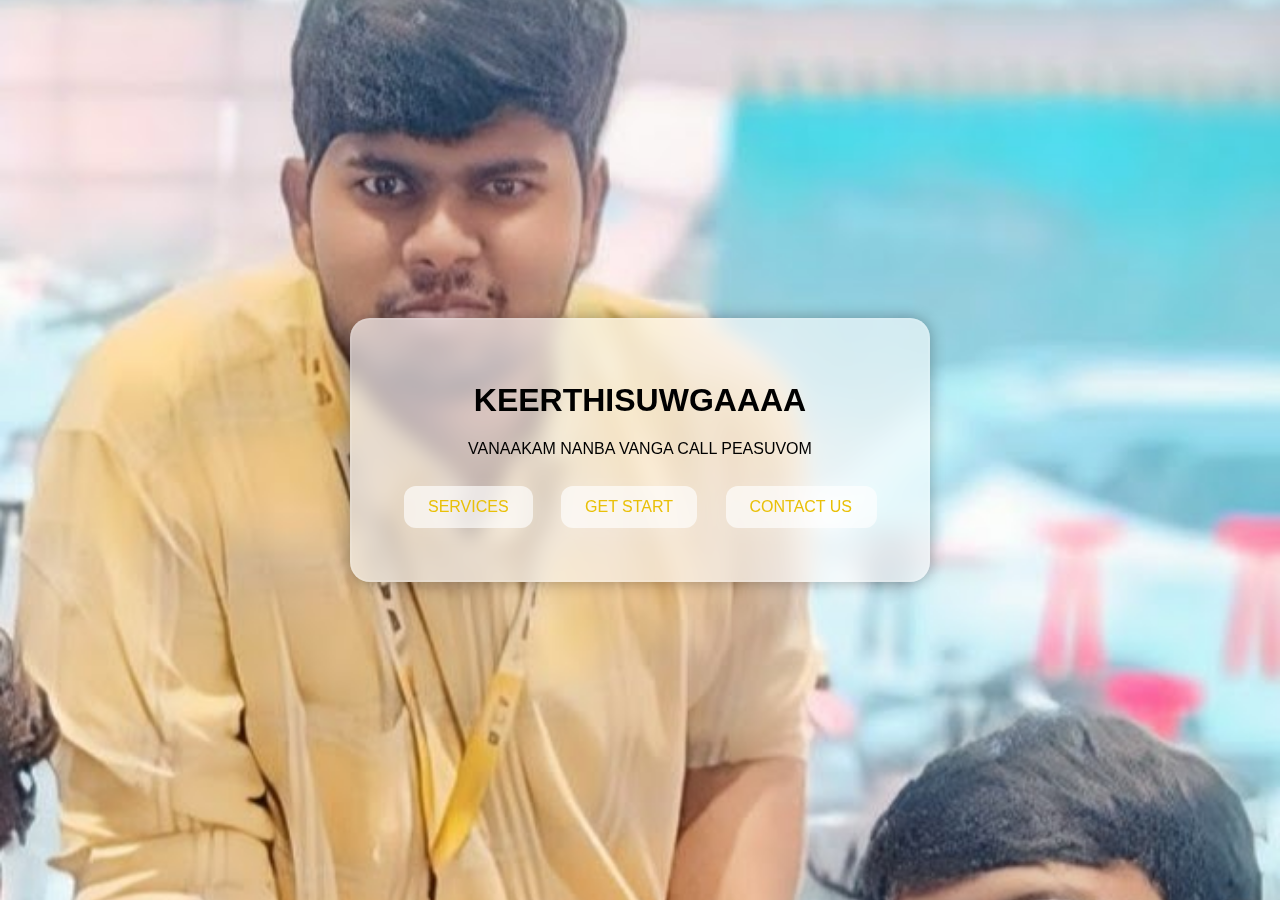
<file: index.html>
<!DOCTYPE html>
<html lang ="en">
    <meta charset="UTF-8">
    <meta name="viewport" content="width=device-width, initial-scale=1.0"/>
    <head>
        <title>KEERTHISUWGAAAA.com</title>
            <link rel="stylesheet" href="index.css">
    </head>
    <body>
        <div class="transparent-box">
            <h1>KEERTHISUWGAAAA</h1>
            <p>VANAAKAM NANBA VANGA CALL PEASUVOM</p>
            <a href="services.html"  class="transparent-btn">SERVICES</a>
            <a href="get_start.html"  class="transparent-btn">GET START</a>
            <a href="help.html"  class="transparent-btn">CONTACT US</a>
        </div>
    </body>
</html>
</file>
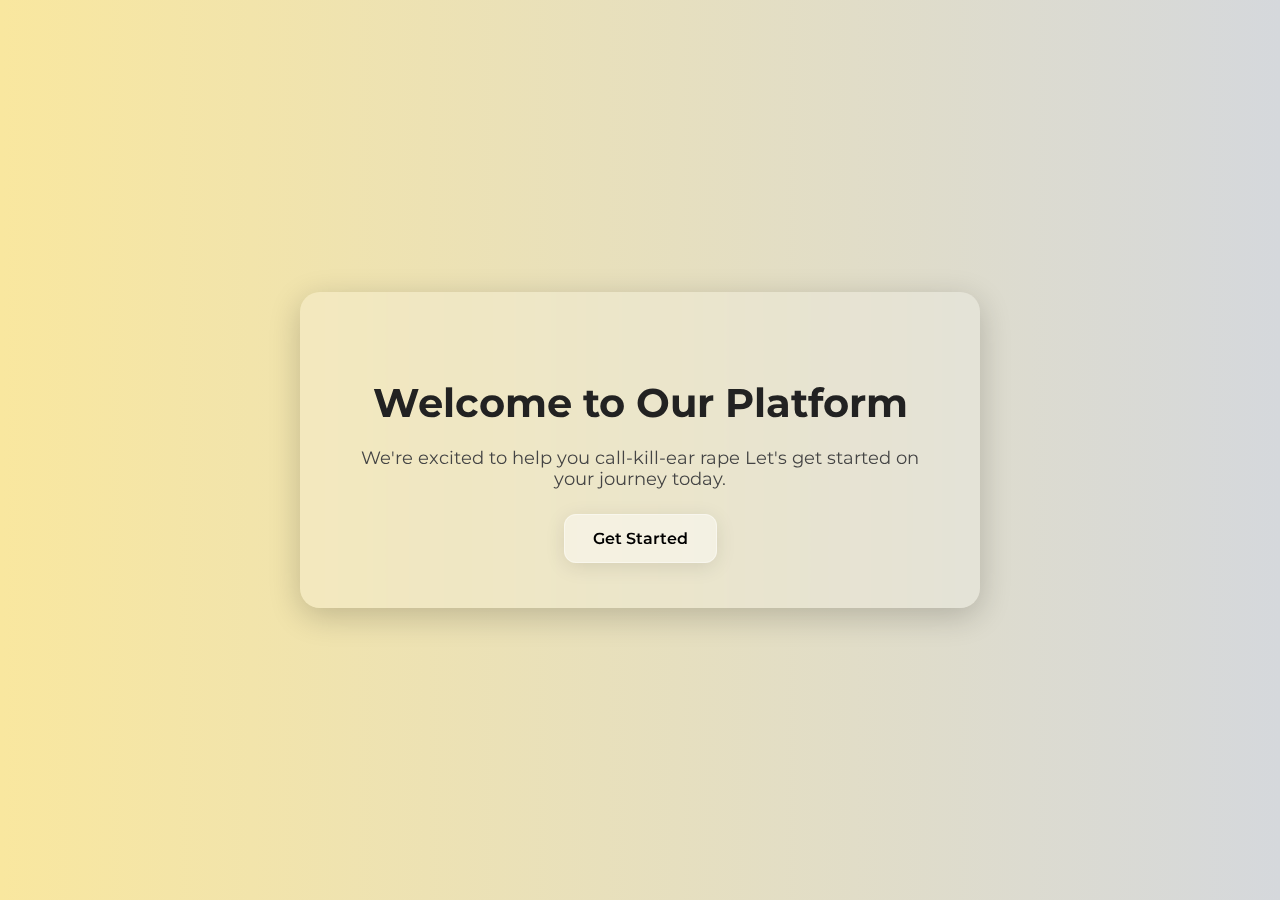
<file: get_start.html>
<!DOCTYPE html>
<html lang="en">
<head>
  <meta charset="UTF-8">
  <title>Get Started</title>
  <link rel="stylesheet" href="get-started.css">
  <link href="https://fonts.googleapis.com/css2?family=Montserrat:wght@400;600;800&display=swap" rel="stylesheet">
</head>
<body>

  <div class="container">
    <h1>Welcome to Our Platform</h1>
    <p>We're excited to help you call-kill-ear rape Let's get started on your journey today.</p>
    <a href="services.html" class="start-btn">Get Started</a>
  </div>

</body>
</html>
</file>
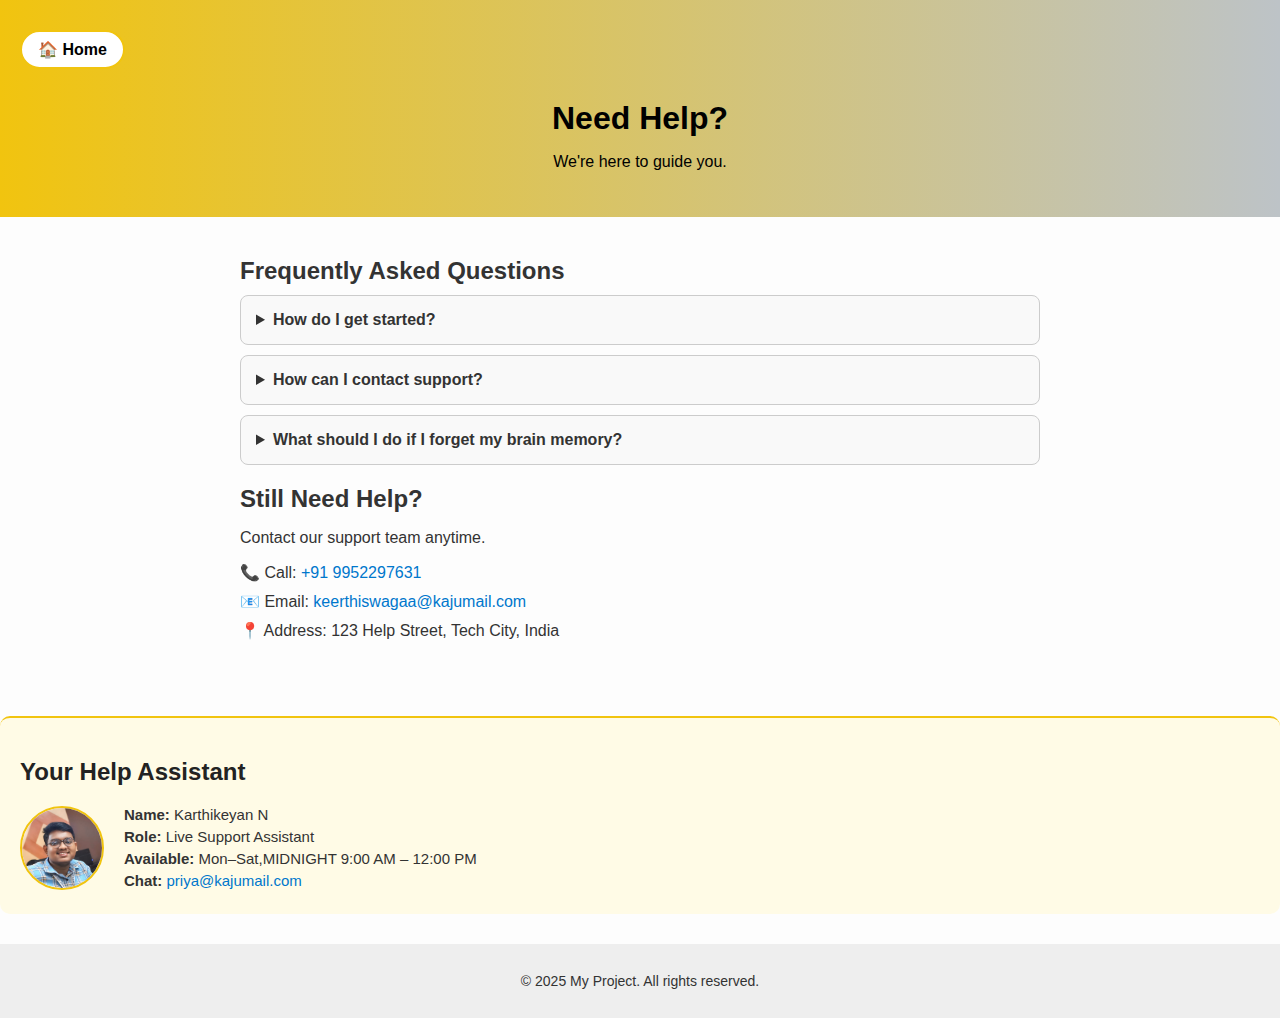
<file: help.html>
<!DOCTYPE html>
<html lang="en">
<head>
  <meta charset="UTF-8" />
  <meta name="viewport" content="width=device-width, initial-scale=1.0"/>
  <title>Help | My Project</title>
  <link rel="stylesheet" href="help-style.css" />
</head>
<body>
    <header>
  <div class="top-bar">
    <a href="index.html" class="home-btn">🏠 Home</a>
  </div>
  <h1>Need Help?</h1>
  <p>We're here to guide you.</p>
</header>
  <main>
    <section class="faq">
      <h2>Frequently Asked Questions</h2>
      <details>
        <summary>How do I get started?</summary>
        <p>Click the “Get Started” button on the home page to begin using the service.</p>
      </details>
      <details>
        <summary>How can I contact support?</summary>
        <p>You can email us at <a href="keerthiswagaa@kajumail.com">support@example.com</a>.</p>
      </details>
      <details>
        <summary>What should I do if I forget my brain memory?</summary>
        <p>Click on “Forgot Password” on the login page and follow the instructions.</p>
      </details>
    </section>

    <section class="contact">
      <h2>Still Need Help?</h2>
      <p>Contact our support team anytime.</p>
      <ul>
        <li>📞 Call: <a href="tel:+919952297631">+91 9952297631</a></li>
        <li>📧 Email: <a href="keerthiswagaa@kajumail.com">keerthiswagaa@kajumail.com</a></li>
        <li>📍 Address: 123 Help Street, Tech City, India</li>
      </ul>
    </section>
  </main>

  <section class="assistant">
    <h2>Your Help Assistant</h2>
    <div class="assistant-box">
      <img src="karthi.jpg" alt="Help Assistant" class="assistant-photo">
      <div class="assistant-info">
        <p><strong>Name:</strong> Karthikeyan N</p>
        <p><strong>Role:</strong> Live Support Assistant</p>
        <p><strong>Available:</strong> Mon–Sat,MIDNIGHT 9:00 AM – 12:00 PM</p>
        <p><strong>Chat:</strong> <a href="mailto:priya@kajumail.com">priya@kajumail.com</a></p>
      </div>
    </div>
  </section>
  

  <footer>
    <p>&copy; 2025 My Project. All rights reserved.</p>
  </footer>
</body>
</html>
</file>
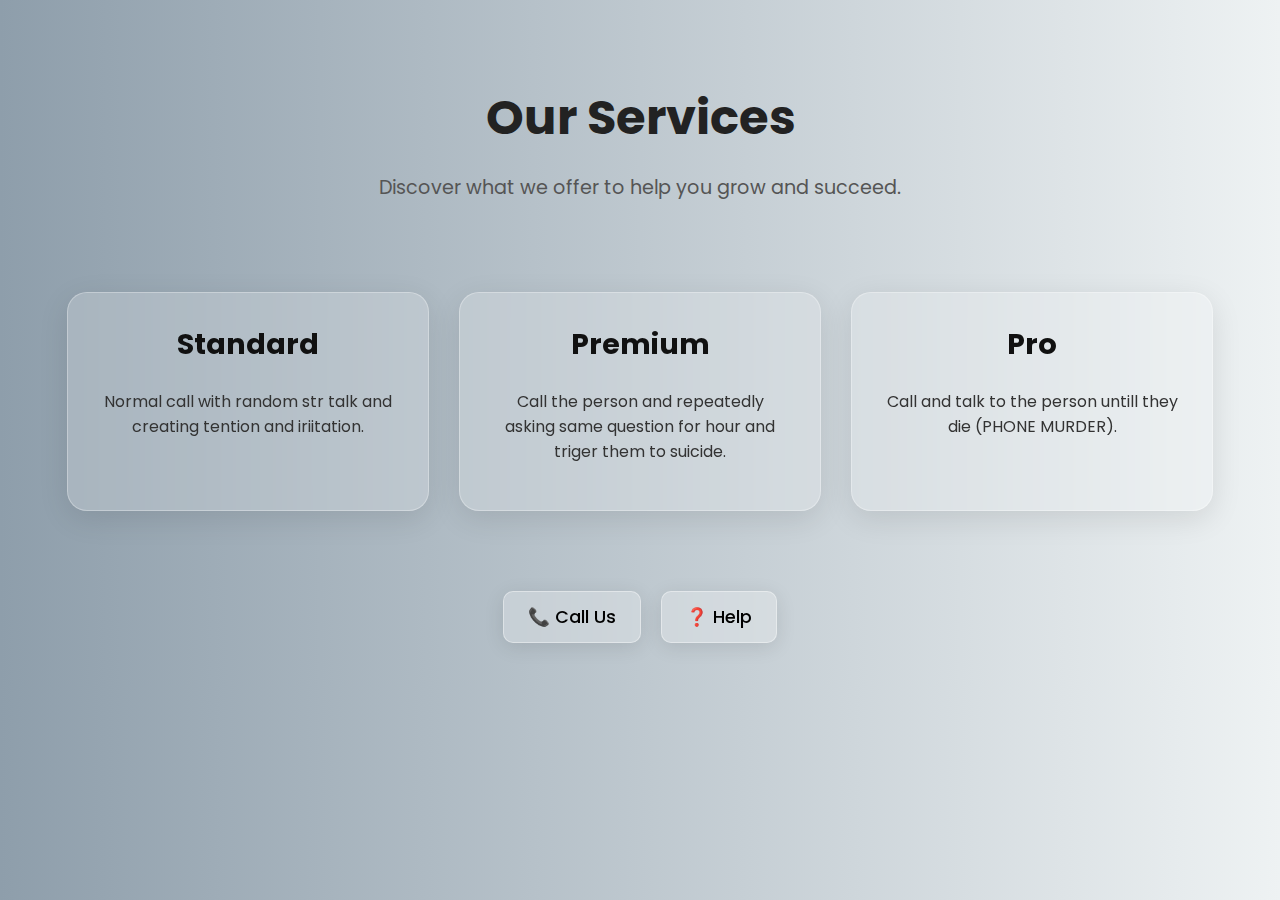
<file: services.html>
<!DOCTYPE html>
<html lang="en">
<head>
  <meta charset="UTF-8">
  <title>Our Services</title>
  <link rel="stylesheet" href="services.css">
  <link href="https://fonts.googleapis.com/css2?family=Poppins:wght@300;500;700&display=swap" rel="stylesheet">
</head>
<body>

  <header>
    <h1>Our Services</h1>
    <p>Discover what we offer to help you grow and succeed.</p>
  </header>

  <section class="services-container">
    <div class="service-card">
      <h2>Standard</h2>
      <p>Normal call with random str talk and creating tention and iriitation.</p>
    </div>
    <div class="service-card">
      <h2>Premium</h2>
      <p>Call the person and repeatedly asking same question for hour and triger them to suicide.</p>
    </div>
    <div class="service-card">
      <h2>Pro</h2>
      <p>Call and talk to the person untill they die (PHONE MURDER).</p>
    </div>
  </section>

  <div class="bottom-buttons">
    <a href="tel:+91 7812844434" class="action-btn">
      📞 Call Us
    </a>
    <a href="help.html" class="action-btn">
      ❓ Help
    </a>
  </div>
  
</body>
</html>
</file>
<file: index.css>
body{
    margin: 0;
    padding: 0;
    height: 100vh;
    background-image: url(keerthi1.jpg);
    background-size: cover;
    display: flex;
    background-position: center;
    font-family: Arial,sans-serif;
    justify-content: center;
    align-items: center;
}

.transparent-box{
    background: rgba(255,255,255,0.6);
    border: 2px solid rgba(255, 255, 255, 0.1);
    padding: 40px;
    border-radius: 20px;
    backdrop-filter: blur(10px);
    text-align:center;
    box-shadow: 0 0 15px rgba(0,0,0,0.3);
}

.transparent-btn{
    background-color: rgba(255, 255, 255, 0.15);
    color: #e9c008;
    border: 1xp solid rgba(255, 255, 255, 0.3);
    padding: 12px 24px;
    backdrop-filter: blur(6px);
    border-radius: 12px;
    cursor: pointer;
    transition: all 0.3s ease;
    font-size: 16px;
    margin: 12px;
    box-shadow: 0 4px 20px rgba(255,255,255,0.1);
    text-decoration: none;
    display: inline-block; 
}

.transparent-btn:hover{
    background: rgba(255, 255, 255, 0.3);
    box-shadow: 0 4px 30px rgba(255, 255, 255, 0.3);
    color: #000;
}
</file>
<file: get-started.css>
body {
    margin: 0;
    padding: 0;
    height: 100vh;
    background: linear-gradient(to right, #f9e79f, #d5d8dc);
    font-family: 'Montserrat', sans-serif;
    display: flex;
    justify-content: center;
    align-items: center;
  }
  
  .container {
    text-align: center;
    background: rgba(255, 255, 255, 0.2);
    padding: 60px 40px;
    border-radius: 20px;
    backdrop-filter: blur(10px);
    box-shadow: 0 8px 32px rgba(0, 0, 0, 0.2);
    max-width: 600px;
    width: 90%;
  }
  
  .container h1 {
    font-size: 2.5em;
    margin-bottom: 20px;
    color: #222;
  }
  
  .container p {
    font-size: 1.1em;
    color: #444;
    margin-bottom: 40px;
  }
  
  .start-btn {
    text-decoration: none;
    padding: 14px 28px;
    background: rgba(255, 255, 255, 0.3);
    color: #000;
    font-weight: 600;
    border-radius: 12px;
    backdrop-filter: blur(6px);
    border: 1px solid rgba(255, 255, 255, 0.4);
    box-shadow: 0 4px 20px rgba(0, 0, 0, 0.1);
    transition: all 0.3s ease;
  }
  
  .start-btn:hover {
    background: rgba(255, 255, 255, 0.5);
    transform: scale(1.05);
    color: #111;
  }
</file>
<file: help-style.css>
/* General Styling */
body {
    font-family: 'Segoe UI', sans-serif;
    background: #fdfdfd;
    color: #333;
    margin: 0;
    padding: 0;
  }
  
  header {
    background: linear-gradient(to right, #f1c40f, #bdc3c7);
    padding: 30px 20px;
    text-align: center;
    color: #000;
  }
  
  main {
    padding: 20px;
    max-width: 800px;
    margin: auto;
  }
  
  h1, h2 {
    margin-bottom: 10px;
  }
  
  .faq details {
    background: #f9f9f9;
    border: 1px solid #ccc;
    margin-bottom: 10px;
    padding: 15px;
    border-radius: 8px;
    cursor: pointer;
  }
  
  .faq summary {
    font-weight: bold;
    font-size: 16px;
  }
  
  .contact ul {
    list-style: none;
    padding: 0;
  }
  
  .contact li {
    margin-bottom: 10px;
  }
  
  a {
    color: #0077cc;
    text-decoration: none;
  }
  
  a:hover {
    text-decoration: underline;
  }
  
  footer {
    text-align: center;
    padding: 15px;
    background: #eee;
    margin-top: 30px;
    font-size: 14px;
  }
  
  .assistant {
  margin-top: 40px;
  background: #fffbe6;
  border-top: 2px solid #f1c40f;
  padding: 20px;
  border-radius: 10px;
}

.assistant h2 {
  margin-bottom: 15px;
  color: #222;
}

.assistant-box {
  display: flex;
  align-items: center;
  gap: 20px;
}

.assistant-photo {
  width: 80px;
  height: 80px;
  border-radius: 50%;
  object-fit: cover;
  border: 2px solid #f1c40f;
}

.assistant-info p {
  margin: 5px 0;
  font-size: 15px;
}

.top-bar {
    display: flex;
    justify-content: flex-start;
    padding-bottom: 10px;
  }
  
  .home-btn {
    background-color: #fff;
    border: 2px solid #f1c40f;
    color: #000;
    text-decoration: none;
    padding: 8px 16px;
    border-radius: 25px;
    font-weight: bold;
    transition: background 0.3s;
  }
  
  .home-btn:hover {
    background-color: #f1c40f;
    color: #fff;
  }
</file>
<file: services.css>
body {
    margin: 0;
    padding: 0;
    background: linear-gradient(to right, #8e9eab, #eef2f3);
    font-family: 'Poppins', sans-serif;
    color: #333;
    display: flex;
    flex-direction: column;
    align-items: center;
  }
  
  header {
    text-align: center;
    padding: 50px 20px 30px;
  }
  
  header h1 {
    font-size: 3em;
    margin-bottom: 10px;
    color: #222;
  }
  
  header p {
    font-size: 1.2em;
    color: #555;
  }
  
  .services-container {
    display: flex;
    justify-content: center;
    flex-wrap: wrap;
    gap: 30px;
    padding: 40px;
    max-width: 1200px;
  }
  
  .service-card {
    background: rgba(255, 255, 255, 0.2);
    border: 1px solid rgba(255, 255, 255, 0.3);
    border-radius: 20px;
    backdrop-filter: blur(10px);
    -webkit-backdrop-filter: blur(10px);
    box-shadow: 0 8px 30px rgba(0, 0, 0, 0.1);
    width: 300px;
    padding: 30px;
    transition: transform 0.3s ease, box-shadow 0.3s ease;
    color: #000;
    text-align: center;
  }
  
  .service-card h2 {
    margin-top: 0;
    font-size: 1.8em;
    color: #111;
  }
  
  .service-card p {
    font-size: 1em;
    color: #333;
  }
  
  .service-card:hover {
    transform: translateY(-10px);
    box-shadow: 0 12px 40px rgba(0, 0, 0, 0.2);
    background: rgba(255, 255, 255, 0.4);
  }
  
  .bottom-buttons {
    display: flex;
    justify-content: center;
    gap: 20px;
    margin: 40px 0;
  }
  
  .action-btn {
    text-decoration: none;
    background: rgba(255, 255, 255, 0.25);
    color: #000;
    padding: 12px 24px;
    border-radius: 10px;
    font-size: 1.1em;
    font-weight: 500;
    backdrop-filter: blur(5px);
    border: 1px solid rgba(255, 255, 255, 0.4);
    box-shadow: 0 4px 20px rgba(0, 0, 0, 0.1);
    transition: background 0.3s ease, transform 0.3s ease;
  }
  
  .action-btn:hover {
    background: rgba(255, 255, 255, 0.4);
    transform: scale(1.05);
    color: #111;
  }
</file>
